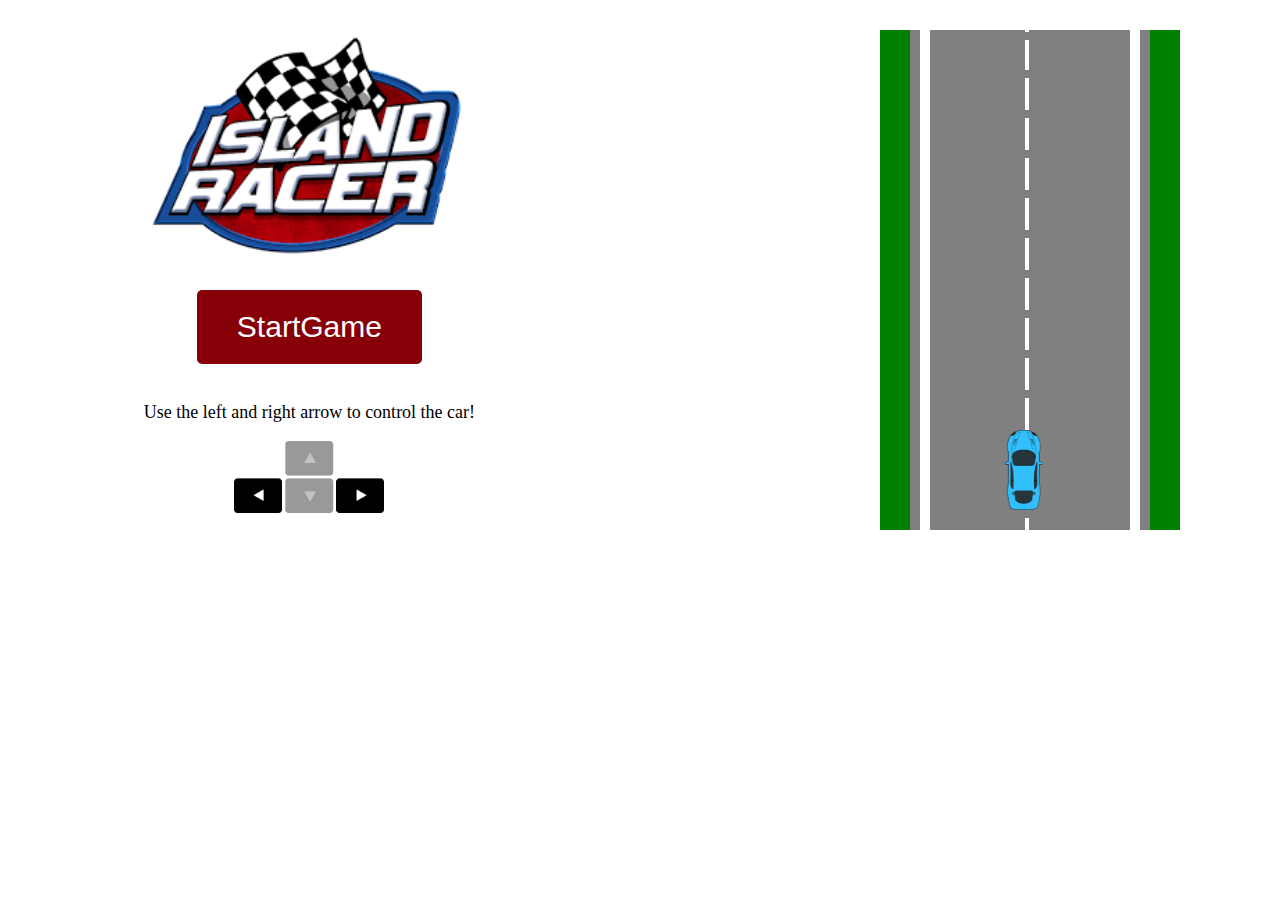
<file: canvas-race-car/starter_code/index.html>
<!DOCTYPE html>
<html lang="en">
<head>
  <meta charset="UTF-8">
  <meta name="viewport" content="width=device-width, initial-scale=1.0">
  <meta http-equiv="X-UA-Compatible" content="ie=edge">
  
  <link rel="stylesheet" href="style.css">
  <title>Document</title>
  </head>
  <body>
    <div class="game-intro">
      <img src="./images/logo.png" alt="" class="logo-img">
      <br>
      <button id="start-button">StartGame</button>
      <p>Use the left and right arrow to control the car!</p>
      <img src="./images/arrows.png" alt="" class="arrows-img">
      </div>
      <div id="game-board">
        <canvas id="raceBoard" width="300" height="500"></canvas>
        
        </div>
        </body>
  <script type="text/javascript" src="script.js"></script>


</html>
</file>
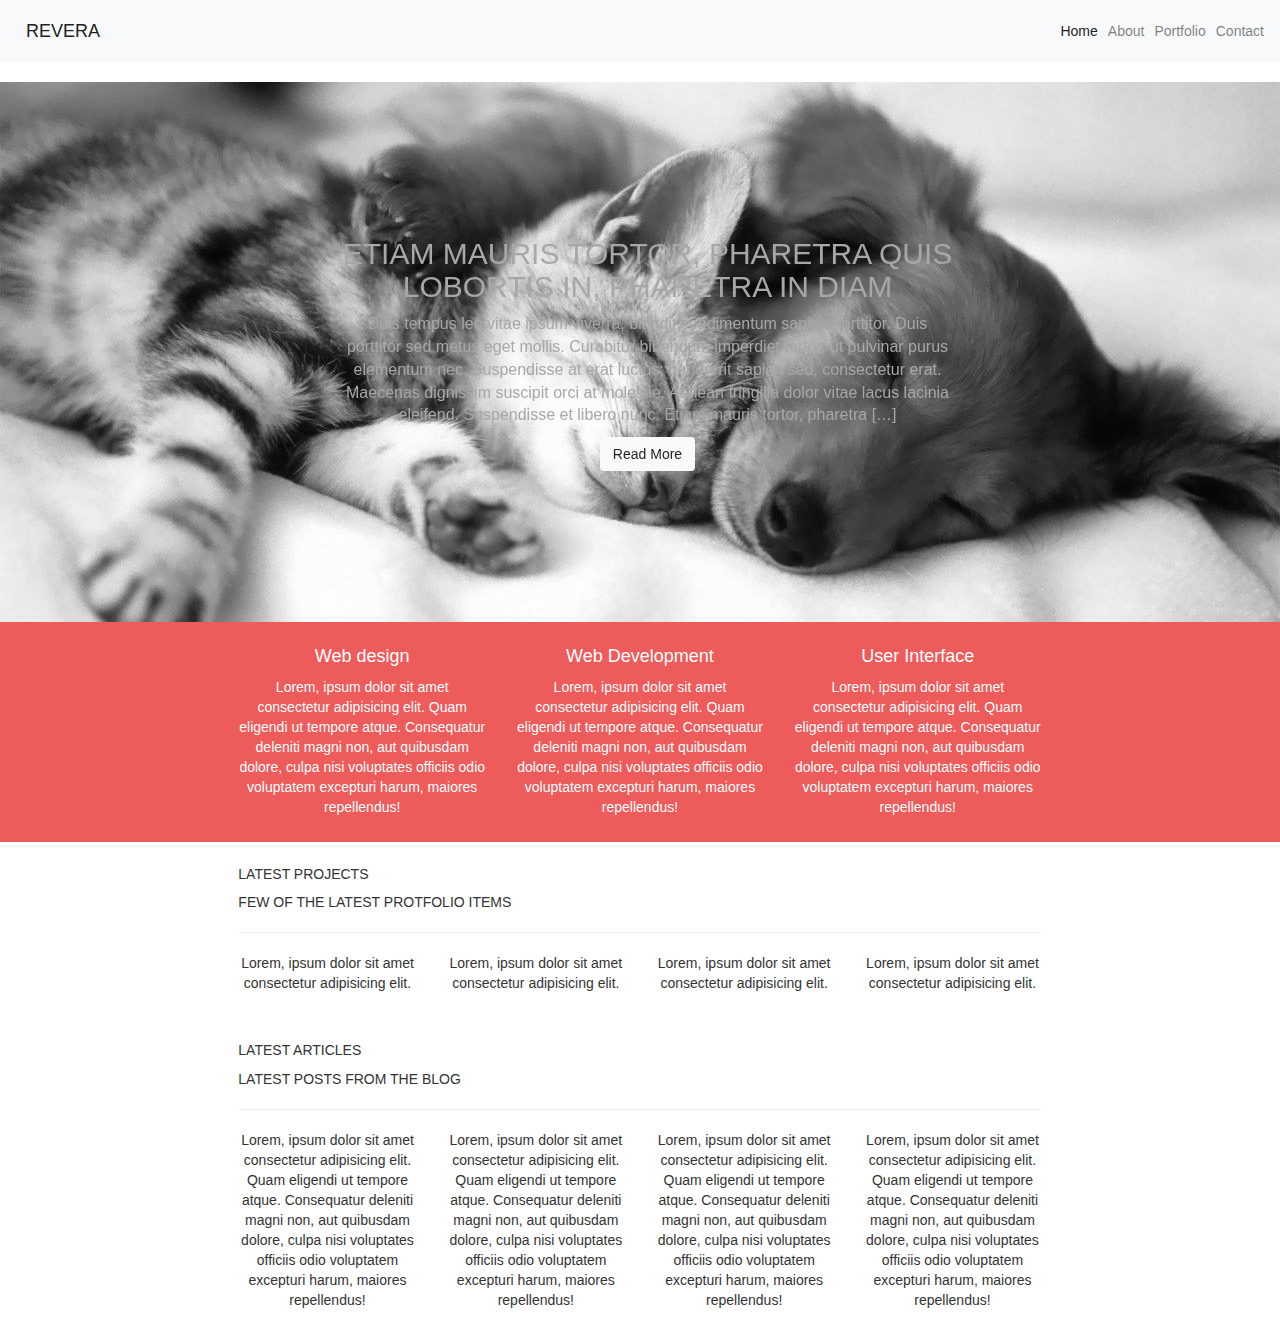
<file: lab-bootstrap-cloning-revera-master/starter-code/boot.html>
<!DOCTYPE html>
<html lang="en">
<head>
    <meta charset="UTF-8">
    <meta name="viewport" content="width = device-width, initial-scale=1.0">
    <meta http-equiv="X-UA-Compatible" content="ie=edge">
    <link rel="stylesheet" href="https://stackpath.bootstrapcdn.com/bootstrap/4.2.1/css/bootstrap.min.css">
    <link href="//netdna.bootstrapcdn.com/bootstrap/3.0.0/css/bootstrap.min.css" rel="stylesheet">
    <link rel="stylesheet" href="style.css">
    <title>Document</title>
</head>
<body>
    <nav class="navbar navbar-expand-lg navbar-light bg-light">
        <a class="navbar-brand" href="#">REVERA</a>
        <div id="navBar" class="collapse navbar-collapse">
            <div class="navbar-nav navbar-right">
                <a class = "nav-item nav-link active" href="#">Home<span class="sr-only">(current)</span></a>
                <a class="nav-item nav-link" href="#">About</a>
                <a class="nav-item nav-link" href="#">Portfolio</a>
                <a class="nav-item nav-link" href="#">Contact</a>
            </div>
        </div>
    </nav>

    <main class ="container-fluid main-img">
        <div class="row text-center textPosition">
            <div class= "col-md-6 offset-md-3">
                <h2 class="text-uppercase">Etiam mauris tortor, pharetra quis lobortis in, pharetra in diam</h2>
                <p>Duis tempus leo vitae ipsum viverra, blandit condimentum sapien porttitor. Duis porttitor 
                    sed metus eget mollis. Curabitur bibendum imperdiet tortor, ut pulvinar purus 
                    elementum nec. Suspendisse at erat luctus; hendrerit sapien sed, consectetur erat. 
                    Maecenas dignissim suscipit orci at molestie. Aenean fringilla dolor vitae lacus lacinia 
                    eleifend. Suspendisse et libero nunc. Etiam mauris tortor, pharetra […]
                </p>
                <button type ="button" class = "btn btn-light">Read More</button>
            </div>
        </div> 
    </main>
    <div id = "redBack" class ="container-fluid p-4">
        <div class= "col-md-8 offset-md-2">
            <div class="row">
              <div class ="col-4 text-center">
                  <h4>Web design</h4>
                  <p>
                      Lorem, ipsum dolor sit amet consectetur adipisicing elit. 
                      Quam eligendi ut tempore atque. Consequatur deleniti magni non, 
                      aut quibusdam dolore, culpa nisi voluptates officiis odio voluptatem 
                      excepturi harum, maiores repellendus!
                  </p>
              </div>
              <div class ="col-4 text-center" >
                  <h4>Web Development</h4>
                  <p>
                      Lorem, ipsum dolor sit amet consectetur adipisicing elit. 
                      Quam eligendi ut tempore atque. Consequatur deleniti magni non, 
                      aut quibusdam dolore, culpa nisi voluptates officiis odio voluptatem 
                      excepturi harum, maiores repellendus!
                  </p>
              </div>
              <div class ="col-4 text-center" >
                  <h4>User Interface</h4>
                  <p>
                      Lorem, ipsum dolor sit amet consectetur adipisicing elit. 
                      Quam eligendi ut tempore atque. Consequatur deleniti magni non, 
                      aut quibusdam dolore, culpa nisi voluptates officiis odio voluptatem 
                      excepturi harum, maiores repellendus!
                  </p>
              </div>
            </div>
        </div>
    </div>
    <div id = "projects" class ="container-fluid p-4">
        <div class= "col-md-8 offset-md-2">
            <h5>LATEST PROJECTS</h5>
            <p>FEW OF THE LATEST PROTFOLIO ITEMS</p>
            <hr>
            <div class="row">
              <div class ="col-3 text-center">
                  <p>Lorem, ipsum dolor sit amet consectetur adipisicing elit.</p>
              </div>
              <div class ="col-3 text-center">
                  <p>Lorem, ipsum dolor sit amet consectetur adipisicing elit.</p>
              </div>
              <div class ="col-3 text-center">
                  <p>Lorem, ipsum dolor sit amet consectetur adipisicing elit.</p>
              </div>
              <div class ="col-3 text-center">
                  <p>Lorem, ipsum dolor sit amet consectetur adipisicing elit.</p>
              </div>            
            </div>
        </div>
    </div>
    <div id = "articles" class ="container-fluid p-4">
        <div class= "col-md-8 offset-md-2">
            <h5>LATEST ARTICLES</h5>
            <p>LATEST POSTS FROM THE BLOG</p>
            <hr>
            <div class="row">
              <div class ="col-3 text-center">
                  <p>
                      Lorem, ipsum dolor sit amet consectetur adipisicing elit. 
                      Quam eligendi ut tempore atque. Consequatur deleniti magni non, 
                      aut quibusdam dolore, culpa nisi voluptates officiis odio voluptatem 
                      excepturi harum, maiores repellendus!
                  </p>
              </div>
              <div class ="col-3 text-center" >
                  <p>
                      Lorem, ipsum dolor sit amet consectetur adipisicing elit. 
                      Quam eligendi ut tempore atque. Consequatur deleniti magni non, 
                      aut quibusdam dolore, culpa nisi voluptates officiis odio voluptatem 
                      excepturi harum, maiores repellendus!
                  </p>
              </div>
              <div class ="col-3 text-center" >
                  <p>
                      Lorem, ipsum dolor sit amet consectetur adipisicing elit. 
                      Quam eligendi ut tempore atque. Consequatur deleniti magni non, 
                      aut quibusdam dolore, culpa nisi voluptates officiis odio voluptatem 
                      excepturi harum, maiores repellendus!
                  </p>
              </div>
              <div class ="col-3 text-center" >
                  <p>
                      Lorem, ipsum dolor sit amet consectetur adipisicing elit. 
                      Quam eligendi ut tempore atque. Consequatur deleniti magni non, 
                      aut quibusdam dolore, culpa nisi voluptates officiis odio voluptatem 
                      excepturi harum, maiores repellendus!
                  </p>
              </div>
            </div>
        </div>
    </div>
</body>
</html>
</file>
<file: canvas-race-car/starter_code/style.css>
body {
  padding: 0;
  text-align: center;
}

.game-intro {
  float: left;
  padding: 0% 10%;
}

.game-intro p {
  font-size: 18px;
  font-family: "Verdana"
}

.logo-img {
  width: 350px;
}

.arrows-img {
  width: 150px;
}

body button {
  font-size: 30px;
  background-color: #870007;
  color: #fff;
  padding: 20px 40px;
  border: 0;
  box-shadow: 0;
  border-radius: 5px;
  margin-bottom: 20px;
}

#game-board {
    float: left;
    padding: 20px 0px;
}
canvas{
  /* border:1px solid green; */
}

#raceBoard{
  position: fixed;
  top: 30px;
  right: 100px; 
}
</file>
<file: lab-bootstrap-cloning-revera-master/starter-code/style.css>
.textPosition{
    color: rgb(168, 167, 167);
  text-align: center;
  position: absolute;
  top: 25%;
}

.main-img{
  background-image: url('./img/slider-1.jpg');
  background-position: center;
  background-repeat: no-repeat;
  background-size: cover;
  height: 60vh;
  position: relative;
  color: white;
  filter: grayscale();
  font-size: 16px;
}
img{
  max-width: 100px;
}

#redBack{
    background-color: rgb(238, 91, 91);
    color: rgb(255, 255, 255);
}
</file>
